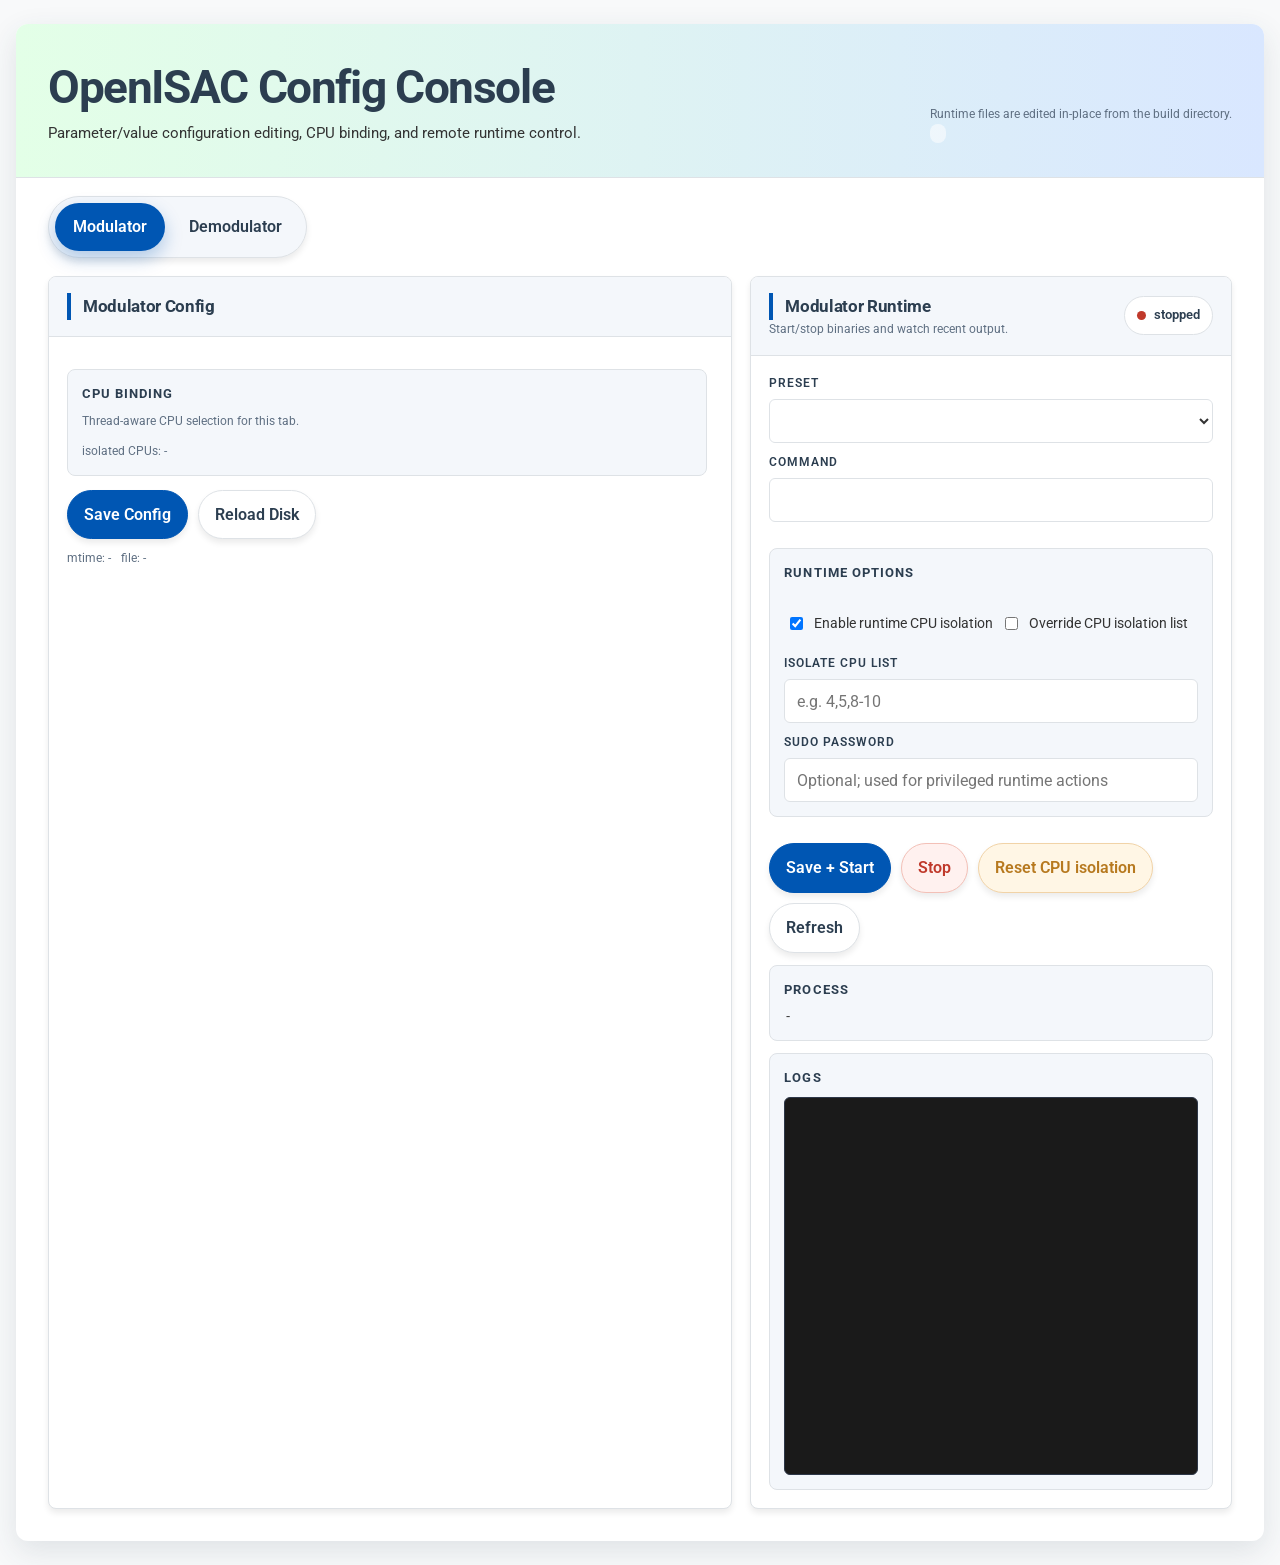
<file: scripts/config_web_editor.html>
<!DOCTYPE html>
<html lang="en">
<head>
  <meta charset="utf-8">
  <meta name="viewport" content="width=device-width, initial-scale=1">
  <title>OpenISAC Config Console</title>
  <link href="https://fonts.googleapis.com/css2?family=Roboto:wght@300;400;500;700&display=swap" rel="stylesheet">
  <style>
    :root {
      --primary-color: #0056b3;
      --primary-strong: #00438c;
      --secondary-color: #2c3e50;
      --background-color: #f8f9fa;
      --surface-color: #ffffff;
      --surface-alt: #f4f7fb;
      --text-color: #333333;
      --muted-color: #5f6f82;
      --border-color: #dee2e6;
      --border-strong: #c8d2dd;
      --ok: #198754;
      --warn: #b7791f;
      --err: #c0392b;
      --shadow: 0 10px 30px rgba(44, 62, 80, 0.12);
      --shadow-soft: 0 4px 6px rgba(0, 0, 0, 0.08);
      --radius: 8px;
      --code-font: "SFMono-Regular", Consolas, "Liberation Mono", Menlo, monospace;
      --ui-font: "Roboto", "Segoe UI", Arial, sans-serif;
    }

    * { box-sizing: border-box; }

    body {
      margin: 0;
      font-family: var(--ui-font);
      line-height: 1.6;
      color: var(--text-color);
      background: var(--background-color);
      min-height: 100vh;
    }

    .shell {
      width: min(1460px, calc(100vw - 32px));
      margin: 24px auto;
      background: var(--surface-color);
      border-radius: 12px;
      box-shadow: var(--shadow);
      overflow: hidden;
    }

    .hero {
      display: flex;
      gap: 24px;
      align-items: end;
      justify-content: space-between;
      padding: 40px 32px 32px;
      background: linear-gradient(90deg, #e3ffe7 0%, #d9e7ff 100%);
      border-bottom: 1px solid var(--border-color);
    }

    .hero h1 {
      margin: 0 0 10px;
      font-size: clamp(34px, 4vw, 46px);
      line-height: 1.02;
      letter-spacing: -0.03em;
      color: var(--secondary-color);
    }

    .hero p, .hero code {
      margin: 0;
      color: var(--text-color);
      font-size: 15px;
    }

    .hero code {
      font-family: var(--code-font);
      font-size: 13px;
      color: var(--secondary-color);
      background: rgba(255, 255, 255, 0.55);
      padding: 2px 8px;
      border-radius: 999px;
    }

    .tabbar {
      display: inline-flex;
      margin: 18px 32px 0;
      padding: 6px;
      gap: 6px;
      border: 1px solid var(--border-color);
      border-radius: 999px;
      background: var(--surface-alt);
      box-shadow: var(--shadow-soft);
    }

    .tab {
      appearance: none;
      border: none;
      border-radius: 999px;
      background: transparent;
      color: var(--secondary-color);
      padding: 11px 18px;
      font: inherit;
      font-weight: 600;
      cursor: pointer;
      transition: 140ms ease;
    }

    .tab.active {
      background: var(--primary-color);
      color: white;
      box-shadow: 0 8px 18px rgba(0, 86, 179, 0.28);
    }

    .grid {
      display: grid;
      grid-template-columns: minmax(0, 1.35fr) minmax(360px, 0.95fr);
      gap: 18px;
      padding: 18px 32px 32px;
    }

    .panel {
      background: var(--surface-color);
      border: 1px solid var(--border-color);
      border-radius: var(--radius);
      overflow: hidden;
      box-shadow: var(--shadow-soft);
    }

    .panel-head {
      display: flex;
      align-items: center;
      justify-content: space-between;
      gap: 16px;
      padding: 16px 18px;
      background: var(--surface-alt);
      border-bottom: 1px solid var(--border-color);
    }

    .panel-head h2 {
      margin: 0;
      font-size: 17px;
      letter-spacing: -0.02em;
      color: var(--secondary-color);
      border-left: 4px solid var(--primary-color);
      padding-left: 12px;
    }

    .subtle {
      color: var(--muted-color);
      font-size: 12px;
    }

    .body {
      padding: 18px;
    }

    .config-scroll {
      max-height: 70vh;
      overflow: auto;
      padding-right: 6px;
    }

    .section-card {
      padding: 14px;
      border-radius: var(--radius);
      border: 1px solid var(--border-color);
      background: var(--surface-alt);
    }

    .section-card + .section-card {
      margin-top: 14px;
    }

    .section-card h3 {
      margin: 0 0 10px;
      font-size: 13px;
      text-transform: uppercase;
      letter-spacing: 0.08em;
      color: var(--secondary-color);
    }

    .kv {
      display: grid;
      gap: 10px;
    }

    .kv-row {
      display: grid;
      grid-template-columns: minmax(180px, 0.9fr) minmax(0, 1.2fr);
      gap: 12px;
      align-items: start;
    }

    .key-col {
      min-width: 0;
    }

    .key-col code {
      font-family: var(--code-font);
      font-size: 12px;
      font-weight: 600;
      color: var(--secondary-color);
    }

    .hint {
      margin-top: 4px;
      color: var(--muted-color);
      font-size: 12px;
      line-height: 1.35;
    }

    .value-col input, .value-col textarea, .value-col select {
      width: 100%;
      border: 1px solid var(--border-color);
      border-radius: 6px;
      background: white;
      color: var(--text-color);
      padding: 10px 12px;
      font: inherit;
      transition: border-color 120ms ease, box-shadow 120ms ease;
    }

    .value-col textarea {
      min-height: 84px;
      resize: vertical;
      font-family: var(--code-font);
      font-size: 12px;
      line-height: 1.45;
    }

    .checkbox-row {
      display: inline-flex;
      align-items: center;
      gap: 8px;
      min-height: 42px;
      padding: 0 2px;
      font-size: 14px;
    }

    .checklist-grid {
      display: grid;
      grid-template-columns: repeat(auto-fit, minmax(180px, 1fr));
      gap: 8px 12px;
      padding: 4px 0;
    }

    .checklist-item {
      display: flex;
      align-items: flex-start;
      gap: 8px;
      min-height: 48px;
      padding: 6px 10px;
      border: 1px solid var(--border-color);
      border-radius: 6px;
      background: white;
      font-size: 13px;
    }

    .checklist-item code {
      font-family: var(--code-font);
      font-size: 12px;
      color: var(--secondary-color);
    }

    .checklist-copy {
      display: grid;
      gap: 2px;
      min-width: 0;
    }

    .checklist-copy .hint {
      margin-top: 0;
    }

    .channel-card {
      margin-top: 10px;
      padding: 12px;
      border-radius: 6px;
      border: 1px dashed var(--border-strong);
      background: rgba(255, 255, 255, 0.95);
    }

    .channel-card h4 {
      margin: 0 0 10px;
      font-size: 13px;
      color: var(--primary-color);
    }

    .cpu-table {
      width: 100%;
      border-collapse: collapse;
      font-size: 13px;
    }

    .cpu-table th, .cpu-table td {
      padding: 10px 8px;
      border-bottom: 1px solid var(--border-color);
      text-align: left;
      vertical-align: top;
    }

    .cpu-table th {
      font-size: 11px;
      text-transform: uppercase;
      letter-spacing: 0.08em;
      color: var(--muted-color);
    }

    .cpu-table code {
      font-family: var(--code-font);
      font-size: 12px;
      color: var(--secondary-color);
    }

    .cpu-table input {
      width: 100%;
      min-width: 72px;
      border: 1px solid var(--border-color);
      border-radius: 6px;
      padding: 8px 10px;
      font: inherit;
    }

    .actions, .row, .meta {
      display: flex;
      flex-wrap: wrap;
      gap: 10px;
    }

    .actions {
      margin-top: 14px;
      align-items: center;
    }

    .row {
      align-items: end;
      margin-bottom: 14px;
    }

    .meta {
      margin-top: 10px;
      color: var(--muted-color);
      font-size: 12px;
    }

    .field {
      flex: 1 1 220px;
      min-width: 0;
    }

    .field label {
      display: block;
      margin-bottom: 6px;
      font-size: 12px;
      color: var(--secondary-color);
      font-weight: 600;
      text-transform: uppercase;
      letter-spacing: 0.08em;
    }

    .field input, .field select {
      width: 100%;
      height: 44px;
      padding: 0 12px;
      border-radius: 6px;
      border: 1px solid var(--border-color);
      background: white;
      color: var(--text-color);
      font: inherit;
      transition: border-color 120ms ease, box-shadow 120ms ease;
    }

    .btn {
      appearance: none;
      border: 1px solid var(--border-color);
      border-radius: 999px;
      background: white;
      color: var(--secondary-color);
      padding: 11px 16px;
      font: inherit;
      font-weight: 600;
      cursor: pointer;
      transition: 120ms ease;
      box-shadow: var(--shadow-soft);
    }

    .btn.primary {
      background: var(--primary-color);
      border-color: var(--primary-color);
      color: white;
    }

    .btn.warn {
      background: #fff6e5;
      border-color: #f1d3a7;
      color: var(--warn);
    }

    .btn.danger {
      background: #fff1ef;
      border-color: #f3c0b7;
      color: var(--err);
    }

    .btn:hover {
      transform: translateY(-1px);
      box-shadow: 0 8px 16px rgba(44, 62, 80, 0.14);
    }
    .btn:disabled { opacity: 0.55; cursor: wait; transform: none; }

    .status-card {
      display: grid;
      gap: 12px;
    }

    .pill {
      display: inline-flex;
      align-items: center;
      gap: 8px;
      padding: 8px 12px;
      border-radius: 999px;
      background: white;
      border: 1px solid var(--border-color);
      font-size: 13px;
      font-weight: 600;
      color: var(--secondary-color);
    }

    .pill .dot {
      width: 9px;
      height: 9px;
      border-radius: 50%;
      background: var(--muted-color);
    }

    .pill.running .dot { background: var(--ok); }
    .pill.stopped .dot { background: var(--err); }

    .card {
      padding: 14px;
      border-radius: var(--radius);
      border: 1px solid var(--border-color);
      background: var(--surface-alt);
    }

    .card h3 {
      margin: 0 0 8px;
      font-size: 13px;
      color: var(--secondary-color);
      text-transform: uppercase;
      letter-spacing: 0.08em;
    }

    .mono {
      font-family: var(--code-font);
      font-size: 12px;
      line-height: 1.5;
      word-break: break-word;
      white-space: pre-wrap;
    }

    .logbox {
      min-height: 42vh;
      max-height: 42vh;
      overflow: auto;
      padding: 14px;
      border-radius: 6px;
      background: #1a1a1a;
      color: #f8f8f2;
      border: 1px solid #2d3748;
      font-family: var(--code-font);
      font-size: 12px;
      line-height: 1.45;
      white-space: pre-wrap;
      word-break: break-word;
    }

    .flash {
      min-height: 18px;
      font-size: 13px;
      color: var(--muted-color);
      font-weight: 500;
    }

    .flash.ok { color: var(--ok); }
    .flash.err { color: var(--err); }

    input:focus, textarea:focus, select:focus, .btn:focus, .tab:focus {
      outline: none;
      border-color: var(--primary-color);
      box-shadow: 0 0 0 3px rgba(0, 86, 179, 0.14);
    }

    @media (max-width: 1024px) {
      .grid {
        grid-template-columns: 1fr;
        padding-top: 16px;
      }
      .config-scroll {
        max-height: none;
      }
      .kv-row {
        grid-template-columns: 1fr;
      }
      .logbox {
        min-height: 28vh;
        max-height: 28vh;
      }
      .hero {
        padding: 28px 20px 24px;
        align-items: start;
        flex-direction: column;
      }
      .tabbar {
        margin: 16px 20px 0;
      }
      .grid {
        padding: 16px 20px 20px;
      }
    }
  </style>
</head>
<body>
  <div class="shell">
    <section class="hero">
      <div>
        <h1>OpenISAC Config Console</h1>
        <p>Parameter/value configuration editing, CPU binding, and remote runtime control.</p>
      </div>
      <div class="subtle">
        Runtime files are edited in-place from the build directory.<br>
        <code id="buildDirLabel"></code>
      </div>
    </section>

    <div class="tabbar" role="tablist">
      <button class="tab active" data-target="modulator" role="tab">Modulator</button>
      <button class="tab" data-target="demodulator" role="tab">Demodulator</button>
    </div>

    <div class="grid">
      <section class="panel">
        <div class="panel-head">
          <div>
            <h2 id="editorTitle">Modulator Config</h2>
            <div class="subtle" id="configPathLabel"></div>
          </div>
          <div class="flash" id="flash"></div>
        </div>
        <div class="body">
          <div class="config-scroll">
            <div id="configSections"></div>
            <div class="card" style="margin-top: 14px;">
              <h3>CPU Binding</h3>
              <div class="subtle" id="cpuBindingIntro">Thread-aware CPU selection for this tab.</div>
              <div id="cpuBindingTable"></div>
              <div class="meta">
                <span id="cpuListPreview">isolated CPUs: -</span>
              </div>
            </div>
          </div>
          <div class="actions">
            <button class="btn primary" id="saveBtn">Save Config</button>
            <button class="btn" id="reloadBtn">Reload Disk</button>
          </div>
          <div class="meta">
            <span id="mtimeLabel">mtime: -</span>
            <span id="fileStateLabel">file: -</span>
          </div>
        </div>
      </section>

      <section class="panel">
        <div class="panel-head">
          <div>
            <h2 id="runtimeTitle">Modulator Runtime</h2>
            <div class="subtle">Start/stop binaries and watch recent output.</div>
          </div>
          <div class="pill stopped" id="statusPill"><span class="dot"></span><span id="statusText">stopped</span></div>
        </div>
        <div class="body status-card">
          <div class="row">
            <div class="field">
              <label for="presetSelect">Preset</label>
              <select id="presetSelect"></select>
            </div>
            <div class="field">
              <label for="commandInput">Command</label>
              <input id="commandInput" type="text" autocomplete="off">
            </div>
          </div>
          <div class="card">
            <h3>Runtime Options</h3>
            <label class="checkbox-row">
              <input id="isolateToggle" type="checkbox" checked>
              <span>Enable runtime CPU isolation</span>
            </label>
            <label class="checkbox-row" style="margin-top: 10px;">
              <input id="overrideIsolateToggle" type="checkbox">
              <span>Override CPU isolation list</span>
            </label>
            <div class="field" style="margin-top: 10px;">
              <label for="overrideIsolateInput">Isolate CPU List</label>
              <input id="overrideIsolateInput" type="text" autocomplete="off" disabled placeholder="e.g. 4,5,8-10">
            </div>
            <div class="field" style="margin-top: 10px;">
              <label for="sudoPasswordInput">Sudo Password</label>
              <input id="sudoPasswordInput" type="password" autocomplete="current-password" placeholder="Optional; used for privileged runtime actions">
            </div>
          </div>
          <div class="actions">
            <button class="btn primary" id="startBtn">Save + Start</button>
            <button class="btn danger" id="stopBtn">Stop</button>
            <button class="btn warn" id="resetIsolationBtn">Reset CPU isolation</button>
            <button class="btn" id="refreshBtn">Refresh</button>
          </div>
          <div class="card">
            <h3>Process</h3>
            <div class="mono" id="processMeta">-</div>
          </div>
          <div class="card">
            <h3>Logs</h3>
            <div class="logbox" id="logBox"></div>
          </div>
        </div>
      </section>
    </div>
  </div>

  <script>
    const APP = {{APP_STATE_JSON}};

    const tabs = Array.from(document.querySelectorAll('.tab'));
    const flash = document.getElementById('flash');
    const saveBtn = document.getElementById('saveBtn');
    const reloadBtn = document.getElementById('reloadBtn');
    const presetSelect = document.getElementById('presetSelect');
    const commandInput = document.getElementById('commandInput');
    const startBtn = document.getElementById('startBtn');
    const stopBtn = document.getElementById('stopBtn');
    const resetIsolationBtn = document.getElementById('resetIsolationBtn');
    const refreshBtn = document.getElementById('refreshBtn');
    const configPathLabel = document.getElementById('configPathLabel');
    const buildDirLabel = document.getElementById('buildDirLabel');
    const editorTitle = document.getElementById('editorTitle');
    const runtimeTitle = document.getElementById('runtimeTitle');
    const mtimeLabel = document.getElementById('mtimeLabel');
    const fileStateLabel = document.getElementById('fileStateLabel');
    const processMeta = document.getElementById('processMeta');
    const statusPill = document.getElementById('statusPill');
    const statusText = document.getElementById('statusText');
    const logBox = document.getElementById('logBox');
    const configSections = document.getElementById('configSections');
    const cpuBindingTable = document.getElementById('cpuBindingTable');
    const cpuListPreview = document.getElementById('cpuListPreview');
    const isolateToggle = document.getElementById('isolateToggle');
    const overrideIsolateToggle = document.getElementById('overrideIsolateToggle');
    const overrideIsolateInput = document.getElementById('overrideIsolateInput');
    const sudoPasswordInput = document.getElementById('sudoPasswordInput');

    let currentTab = 'modulator';
    const cache = {};

    function setFlash(message, kind = '') {
      flash.textContent = message || '';
      flash.className = 'flash' + (kind ? ' ' + kind : '');
    }

    async function api(path, options = {}) {
      const response = await fetch(path, {
        headers: { 'Content-Type': 'application/json' },
        ...options,
      });
      const text = await response.text();
      let payload = {};
      try {
        payload = text ? JSON.parse(text) : {};
      } catch {
        payload = { ok: false, error: text || 'Invalid JSON response' };
      }
      if (!response.ok || payload.ok === false) {
        throw new Error(payload.error || response.statusText || 'Request failed');
      }
      return payload;
    }

    function updateTabVisuals() {
      for (const tabButton of tabs) {
        tabButton.classList.toggle('active', tabButton.dataset.target === currentTab);
      }
      const label = APP.tabs[currentTab].label;
      editorTitle.textContent = label + ' Config';
      runtimeTitle.textContent = label + ' Runtime';
      buildDirLabel.textContent = APP.build_dir;
      updateRuntimeOptionControls();
    }

    function populatePresets(tab) {
      presetSelect.innerHTML = '';
      for (const preset of APP.tabs[tab].presets) {
        const option = document.createElement('option');
        option.value = preset.command;
        option.textContent = preset.label;
        presetSelect.appendChild(option);
      }
      const draftCommand = cache[tab]?.draftCommand || APP.tabs[tab].default_command;
      const matched = APP.tabs[tab].presets.find((preset) => preset.command === draftCommand);
      presetSelect.value = matched ? matched.command : APP.tabs[tab].presets[0].command;
    }

    function parseIntOrNull(text) {
      if (text === null || text === undefined) return null;
      const trimmed = String(text).trim();
      if (!trimmed) return null;
      const value = Number.parseInt(trimmed, 10);
      return Number.isFinite(value) ? value : null;
    }

    function currentModel() {
      return cache[currentTab]?.config;
    }

    function currentRuntimePrefs(tab = currentTab) {
      if (!cache[tab]) cache[tab] = {};
      if (!cache[tab].runtimePrefs) {
        cache[tab].runtimePrefs = { isolateCpu: true, overrideIsolate: false, customCpuSpec: '' };
      }
      return cache[tab].runtimePrefs;
    }

    function defaultCpuSpec() {
      const model = currentModel();
      if (!model?.cpu_cores?.values) return '';
      const unique = [...new Set(model.cpu_cores.values)].sort((a, b) => a - b);
      return unique.join(',');
    }

    function updateRuntimeOptionControls() {
      const prefs = currentRuntimePrefs(currentTab);
      const defaultSpec = defaultCpuSpec();
      isolateToggle.checked = prefs.isolateCpu;
      overrideIsolateToggle.checked = prefs.overrideIsolate;
      if (!prefs.overrideIsolate) {
        overrideIsolateInput.value = defaultSpec;
      } else {
        if (!prefs.customCpuSpec) {
          prefs.customCpuSpec = defaultSpec;
        }
        overrideIsolateInput.value = prefs.customCpuSpec;
      }
      overrideIsolateInput.disabled = !prefs.isolateCpu || !prefs.overrideIsolate;
    }

    function findField(model, key) {
      if (!model?.sections) return null;
      for (const section of model.sections) {
        for (const field of section.fields) {
          if (field.key === key) return field;
        }
      }
      return null;
    }

    function makeSensingChannelItem(field, index, existingItems) {
      const baseSource = existingItems[0] && typeof existingItems[0] === 'object'
        ? structuredClone(existingItems[0])
        : structuredClone(field.default_item || {});
      const item = {};
      for (const sub of (field.item_fields || [])) {
        if (Object.prototype.hasOwnProperty.call(baseSource, sub.key)) {
          item[sub.key] = baseSource[sub.key];
        } else {
          item[sub.key] = sub.kind === 'bool' ? false : '';
        }
      }
      if (Object.prototype.hasOwnProperty.call(item, 'usrp_channel')) {
        const baseChannel = parseIntOrNull(baseSource.usrp_channel);
        item.usrp_channel = baseChannel === null ? index : baseChannel + index;
      }
      return item;
    }

    function ensureSensingChannelItems() {
      const model = currentModel();
      if (!model) return;
      const field = findField(model, 'sensing_rx_channels');
      if (!field) return;
      const countField = findField(model, 'sensing_rx_channel_count');
      const countRaw = countField ? (countField.value_text ?? countField.value ?? '') : '';
      const count = Math.max(0, parseIntOrNull(countRaw) ?? 0);
      const items = Array.isArray(field.items) ? field.items : [];
      field.items = items;
      while (items.length < count) {
        items.push(makeSensingChannelItem(field, items.length, items));
      }
      while (items.length > count) {
        items.pop();
      }
    }

    function cpuThreadRows(tab, cpuValues) {
      const rows = [];
      if (tab === 'modulator') {
        rows.push({ slot: 0, comment: 'idx0 (hint 0): _tx_proc', label: '_tx_proc' });
        rows.push({ slot: 1, comment: 'idx1 (hint 1): _modulation_proc', label: '_modulation_proc' });
        rows.push({ slot: 2, comment: 'idx2 (hint 2): _data_ingest_proc', label: '_data_ingest_proc' });
        const countField = findField(currentModel(), 'sensing_rx_channel_count');
        const countRaw = countField ? (countField.value_text ?? countField.value ?? '') : '';
        const count = Math.max(0, parseIntOrNull(countRaw) ?? 0);
        for (let ch = 0; ch < count; ch += 1) {
          rows.push({
            slot: rows.length,
            comment: `idx${rows.length} (hint ${rows.length}): SensingChannel::_rx_loop (CH${ch})`,
            label: `SensingChannel::_rx_loop (CH${ch})`,
          });
          rows.push({
            slot: rows.length,
            comment: `idx${rows.length} (hint ${rows.length}): SensingChannel::_sensing_loop (CH${ch})`,
            label: `SensingChannel::_sensing_loop (CH${ch})`,
          });
        }
      } else {
        rows.push({ slot: 0, comment: 'idx0 (hint 0): rx_proc', label: 'rx_proc' });
        rows.push({ slot: 1, comment: 'idx1 (hint 1): process_proc', label: 'process_proc' });
        rows.push({ slot: 2, comment: 'idx2 (hint 2): sensing_process_proc', label: 'sensing_process_proc' });
        rows.push({ slot: 3, comment: 'idx3 (hint 3): bit_processing_proc', label: 'bit_processing_proc' });
      }
      rows.push({ slot: rows.length, comment: 'idx_last: main thread affinity', label: 'main thread affinity' });
      while (cpuValues.length > rows.length) {
        const slot = rows.length;
        rows.push({ slot, comment: `extra[${slot}]`, label: `extra[${slot}]` });
      }
      return rows.map((row, index) => ({
        ...row,
        cpu: cpuValues[index] ?? '',
      }));
    }

    function renderCpuBinding() {
      const model = currentModel();
      if (!model) return;
      const cpuValues = model.cpu_cores.values;
      const rows = cpuThreadRows(currentTab, cpuValues);
      model.cpu_cores.rows = rows;

      const table = document.createElement('table');
      table.className = 'cpu-table';
      table.innerHTML = `
        <thead>
          <tr><th>Thread</th><th>Comment</th><th>CPU</th></tr>
        </thead>
        <tbody></tbody>
      `;
      const tbody = table.querySelector('tbody');
      for (const row of rows) {
        const tr = document.createElement('tr');
        tr.innerHTML = `
          <td><code>${row.label}</code></td>
          <td class="hint">${row.comment}</td>
          <td><input type="text" data-cpu-row="${row.slot}" value="${row.cpu ?? ''}" placeholder="e.g. 4"></td>
        `;
        tbody.appendChild(tr);
      }
      cpuBindingTable.innerHTML = '';
      cpuBindingTable.appendChild(table);

      cpuBindingTable.querySelectorAll('input[data-cpu-row]').forEach((input) => {
        input.addEventListener('input', () => {
          const slot = Number.parseInt(input.dataset.cpuRow, 10);
          model.cpu_cores.rows[slot].cpu = input.value;
          syncCpuValuesFromRows();
        });
      });
      syncCpuValuesFromRows();
    }

    function syncCpuValuesFromRows() {
      const model = currentModel();
      if (!model) return;
      const values = [];
      for (const row of model.cpu_cores.rows) {
        const parsed = parseIntOrNull(row.cpu);
        if (parsed !== null) values.push(parsed);
      }
      model.cpu_cores.values = values;
      const unique = [...new Set(values)].sort((a, b) => a - b);
      cpuListPreview.textContent = unique.length ? `isolated CPUs: ${unique.join(',')}` : 'isolated CPUs: -';
      updateRuntimeOptionControls();
    }

    function renderSections() {
      const model = currentModel();
      if (!model) return;
      ensureSensingChannelItems();
      configSections.innerHTML = '';

      for (const section of model.sections) {
        const card = document.createElement('div');
        card.className = 'section-card';
        const title = document.createElement('h3');
        title.textContent = section.title;
        card.appendChild(title);

        const kv = document.createElement('div');
        kv.className = 'kv';

        for (const field of section.fields) {
          if (field.type === 'cpu_cores') {
            continue;
          }

          if (field.type === 'mapping_list') {
            const holder = document.createElement('div');
            holder.className = 'kv-row';
            holder.innerHTML = `
              <div class="key-col">
                <code>${field.key}</code>
                <div class="hint">${field.display_comment || field.comment || ''}</div>
              </div>
              <div class="value-col"></div>
            `;
            const valueCol = holder.querySelector('.value-col');
            field.items.forEach((item, index) => {
              const channel = document.createElement('div');
              channel.className = 'channel-card';
              const heading = document.createElement('h4');
              heading.textContent = `${field.key}[${index}]`;
              channel.appendChild(heading);
              const inner = document.createElement('div');
              inner.className = 'kv';
              field.item_fields.forEach((sub) => {
                const row = document.createElement('div');
                row.className = 'kv-row';
                const value = item[sub.key] ?? '';
                row.innerHTML = `
                  <div class="key-col">
                    <code>${sub.key}</code>
                    <div class="hint">${sub.display_comment || sub.comment || ''}</div>
                  </div>
                  <div class="value-col"></div>
                `;
                const controlHost = row.querySelector('.value-col');
                if (sub.kind === 'bool') {
                  const wrapper = document.createElement('label');
                  wrapper.className = 'checkbox-row';
                  const input = document.createElement('input');
                  input.type = 'checkbox';
                  input.checked = Boolean(value);
                  input.addEventListener('change', () => {
                    item[sub.key] = input.checked;
                  });
                  wrapper.appendChild(input);
                  controlHost.appendChild(wrapper);
                } else {
                  const input = document.createElement('input');
                  input.type = 'text';
                  input.value = value === null || value === undefined ? '' : String(value);
                  input.addEventListener('input', () => {
                    item[sub.key] = input.value;
                  });
                  controlHost.appendChild(input);
                }
                inner.appendChild(row);
              });
              channel.appendChild(inner);
              valueCol.appendChild(channel);
            });
            kv.appendChild(holder);
            continue;
          }

          if (field.type === 'profiling_modules') {
            const row = document.createElement('div');
            row.className = 'kv-row';
            row.innerHTML = `
              <div class="key-col">
                <code>${field.key}</code>
                <div class="hint">${field.display_comment || field.comment || ''}</div>
              </div>
              <div class="value-col"></div>
            `;
            const controlHost = row.querySelector('.value-col');
            const checklist = document.createElement('div');
            checklist.className = 'checklist-grid';
            const selected = new Set(Array.isArray(field.selected) ? field.selected : []);
            for (const optionItem of (field.options || [])) {
              const option = typeof optionItem === 'string' ? optionItem : optionItem.key;
              const description = typeof optionItem === 'string' ? '' : (optionItem.description || '');
              const label = document.createElement('label');
              label.className = 'checklist-item';
              const input = document.createElement('input');
              input.type = 'checkbox';
              input.checked = selected.has(option);
              input.addEventListener('change', () => {
                const current = new Set(Array.isArray(field.selected) ? field.selected : []);
                if (option === 'all') {
                  field.selected = input.checked ? ['all'] : [];
                } else {
                  current.delete('all');
                  if (input.checked) {
                    current.add(option);
                  } else {
                    current.delete(option);
                  }
                  field.selected = (field.options || [])
                    .map((item) => (typeof item === 'string' ? item : item.key))
                    .filter((item) => current.has(item) && item !== 'all');
                }
                renderSections();
              });
              label.appendChild(input);
              const copy = document.createElement('div');
              copy.className = 'checklist-copy';
              const code = document.createElement('code');
              code.textContent = option;
              copy.appendChild(code);
              if (description) {
                const hint = document.createElement('div');
                hint.className = 'hint';
                hint.textContent = description;
                copy.appendChild(hint);
              }
              label.appendChild(copy);
              checklist.appendChild(label);
            }
            controlHost.appendChild(checklist);
            kv.appendChild(row);
            continue;
          }

          const row = document.createElement('div');
          row.className = 'kv-row';
          row.innerHTML = `
            <div class="key-col">
              <code>${field.key}</code>
              <div class="hint">${field.display_comment || field.comment || ''}</div>
            </div>
            <div class="value-col"></div>
          `;
          const controlHost = row.querySelector('.value-col');
          if (field.kind === 'bool') {
            const wrapper = document.createElement('label');
            wrapper.className = 'checkbox-row';
            const input = document.createElement('input');
            input.type = 'checkbox';
            input.checked = Boolean(field.value);
            input.addEventListener('change', () => {
              field.value = input.checked;
              if (field.key === 'sensing_rx_channel_count') {
                renderSections();
                renderCpuBinding();
              }
            });
            wrapper.appendChild(input);
            controlHost.appendChild(wrapper);
          } else {
            const input = document.createElement(field.type === 'flow_list' ? 'textarea' : 'input');
            if (field.type !== 'flow_list') input.type = 'text';
            input.value = field.value_text;
            input.addEventListener('input', () => {
              field.value_text = input.value;
              if (field.key === 'sensing_rx_channel_count') {
                field.value = input.value;
                renderSections();
                renderCpuBinding();
              }
            });
            controlHost.appendChild(input);
            if (field.display_unit) {
              const unit = document.createElement('div');
              unit.className = 'hint';
              unit.textContent = `Display unit: ${field.display_unit}`;
              controlHost.appendChild(unit);
            }
          }
          kv.appendChild(row);
        }

        card.appendChild(kv);
        configSections.appendChild(card);
      }

      renderCpuBinding();
    }

    function gatherSavePayload() {
      const model = currentModel();
      const scalars = {};
      const mappingLists = {};
      for (const section of model.sections) {
        for (const field of section.fields) {
          if (field.type === 'cpu_cores') continue;
          if (field.type === 'mapping_list') {
            mappingLists[field.key] = field.items;
          } else if (field.type === 'profiling_modules') {
            scalars[field.key] = Array.isArray(field.selected) ? field.selected : [];
          } else if (field.kind === 'bool') {
            scalars[field.key] = field.value;
          } else {
            scalars[field.key] = field.value_text;
          }
        }
      }
      syncCpuValuesFromRows();
      return {
        name: currentTab,
        scalars,
        mapping_lists: mappingLists,
        cpu_cores: model.cpu_cores.values,
      };
    }

    async function loadConfig(tab, preserveCommand = false) {
      const data = await api(`/api/config?name=${encodeURIComponent(tab)}`);
      cache[tab] = {
        ...cache[tab],
        config: data,
      };
      if (tab !== currentTab) return;

      configPathLabel.textContent = data.path;
      mtimeLabel.textContent = data.mtime ? `mtime: ${data.mtime}` : 'mtime: -';
      fileStateLabel.textContent = data.exists ? 'file: present' : 'file: missing';
      renderSections();
      if (!preserveCommand) {
        const draftCommand = cache[tab]?.draftCommand || cache[tab]?.runtime?.command || APP.tabs[tab].default_command;
        cache[tab].draftCommand = draftCommand;
        commandInput.value = draftCommand;
      }
    }

    function renderRuntime(tab) {
      const runtime = cache[tab]?.runtime;
      if (!runtime || tab !== currentTab) return;

      const running = runtime.running;
      statusPill.classList.toggle('running', running);
      statusPill.classList.toggle('stopped', !running);
      statusText.textContent = running ? 'running' : 'stopped';
      processMeta.textContent =
        `pid: ${runtime.pid ?? '-'}\n` +
        `return code: ${runtime.returncode ?? '-'}\n` +
        `cwd: ${runtime.cwd}\n` +
        `unit: ${runtime.unit_name || '-'}\n` +
        `isolate cpu: ${runtime.isolate_enabled ? 'on' : 'off'}\n` +
        `isolated CPUs: ${runtime.cpu_spec || '-'}\n` +
        `command: ${runtime.command || '-'}`;
      logBox.textContent = runtime.logs.length ? runtime.logs.join('\n') : '(no log output yet)';
      logBox.scrollTop = logBox.scrollHeight;
      if (!running && !commandInput.matches(':focus')) {
        const draftCommand = cache[tab]?.draftCommand || runtime.command || APP.tabs[tab].default_command;
        commandInput.value = draftCommand;
      }
    }

    async function refreshRuntime(tab) {
      const data = await api(`/api/process?name=${encodeURIComponent(tab)}`);
      cache[tab] = { ...cache[tab], runtime: data };
      renderRuntime(tab);
    }

    async function saveCurrentTab(showMessage = true) {
      const result = await api('/api/config/save', {
        method: 'POST',
        body: JSON.stringify(gatherSavePayload()),
      });
      cache[currentTab] = { ...cache[currentTab], config: result };
      renderSections();
      if (showMessage) setFlash('Saved successfully.', 'ok');
    }

    async function switchTab(tab) {
      currentTab = tab;
      updateTabVisuals();
      populatePresets(tab);
      await loadConfig(tab);
      await refreshRuntime(tab);
      setFlash('');
    }

    presetSelect.addEventListener('change', () => {
      commandInput.value = presetSelect.value;
      cache[currentTab] = {
        ...cache[currentTab],
        draftCommand: presetSelect.value,
      };
    });

    commandInput.addEventListener('input', () => {
      cache[currentTab] = {
        ...cache[currentTab],
        draftCommand: commandInput.value,
      };
    });

    isolateToggle.addEventListener('change', () => {
      const prefs = currentRuntimePrefs(currentTab);
      prefs.isolateCpu = isolateToggle.checked;
      updateRuntimeOptionControls();
    });

    overrideIsolateToggle.addEventListener('change', () => {
      const prefs = currentRuntimePrefs(currentTab);
      prefs.overrideIsolate = overrideIsolateToggle.checked;
      if (prefs.overrideIsolate) {
        prefs.customCpuSpec = defaultCpuSpec();
      }
      updateRuntimeOptionControls();
    });

    overrideIsolateInput.addEventListener('input', () => {
      currentRuntimePrefs(currentTab).customCpuSpec = overrideIsolateInput.value;
    });

    saveBtn.addEventListener('click', async () => {
      saveBtn.disabled = true;
      try {
        await saveCurrentTab(true);
      } catch (error) {
        setFlash(error.message, 'err');
      } finally {
        saveBtn.disabled = false;
      }
    });

    reloadBtn.addEventListener('click', async () => {
      reloadBtn.disabled = true;
      try {
        await loadConfig(currentTab, true);
        setFlash('Reloaded from disk.', 'ok');
      } catch (error) {
        setFlash(error.message, 'err');
      } finally {
        reloadBtn.disabled = false;
      }
    });

    startBtn.addEventListener('click', async () => {
      startBtn.disabled = true;
      try {
        await saveCurrentTab(false);
        const runtime = await api('/api/process/start', {
          method: 'POST',
          body: JSON.stringify({
            name: currentTab,
            command: commandInput.value,
            isolate_cpu: isolateToggle.checked,
            override_isolate: overrideIsolateToggle.checked,
            isolate_cpu_spec: overrideIsolateInput.value,
            sudo_password: sudoPasswordInput.value,
          }),
        });
        cache[currentTab] = { ...cache[currentTab], runtime, draftCommand: commandInput.value };
        renderRuntime(currentTab);
        setFlash('Process started.', 'ok');
      } catch (error) {
        setFlash(error.message, 'err');
      } finally {
        startBtn.disabled = false;
      }
    });

    stopBtn.addEventListener('click', async () => {
      stopBtn.disabled = true;
      try {
        const runtime = await api('/api/process/stop', {
          method: 'POST',
          body: JSON.stringify({
            name: currentTab,
            sudo_password: sudoPasswordInput.value,
          }),
        });
        cache[currentTab] = { ...cache[currentTab], runtime };
        renderRuntime(currentTab);
        setFlash('Process stopped.', 'ok');
      } catch (error) {
        setFlash(error.message, 'err');
      } finally {
        stopBtn.disabled = false;
      }
    });

    resetIsolationBtn.addEventListener('click', async () => {
      resetIsolationBtn.disabled = true;
      try {
        const runtime = await api('/api/process/reset-isolation', {
          method: 'POST',
          body: JSON.stringify({
            name: currentTab,
            sudo_password: sudoPasswordInput.value,
          }),
        });
        cache[currentTab] = { ...cache[currentTab], runtime };
        renderRuntime(currentTab);
        setFlash('CPU isolation reset.', 'ok');
      } catch (error) {
        setFlash(error.message, 'err');
      } finally {
        resetIsolationBtn.disabled = false;
      }
    });

    refreshBtn.addEventListener('click', async () => {
      refreshBtn.disabled = true;
      try {
        await refreshRuntime(currentTab);
        setFlash('Runtime status refreshed.', 'ok');
      } catch (error) {
        setFlash(error.message, 'err');
      } finally {
        refreshBtn.disabled = false;
      }
    });

    tabs.forEach((tabButton) => {
      tabButton.addEventListener('click', () => {
        switchTab(tabButton.dataset.target).catch((error) => setFlash(error.message, 'err'));
      });
    });

    setInterval(() => {
      refreshRuntime(currentTab).catch(() => {});
    }, 1500);

    switchTab(currentTab).catch((error) => setFlash(error.message, 'err'));
  </script>
</body>
</html>
</file>
